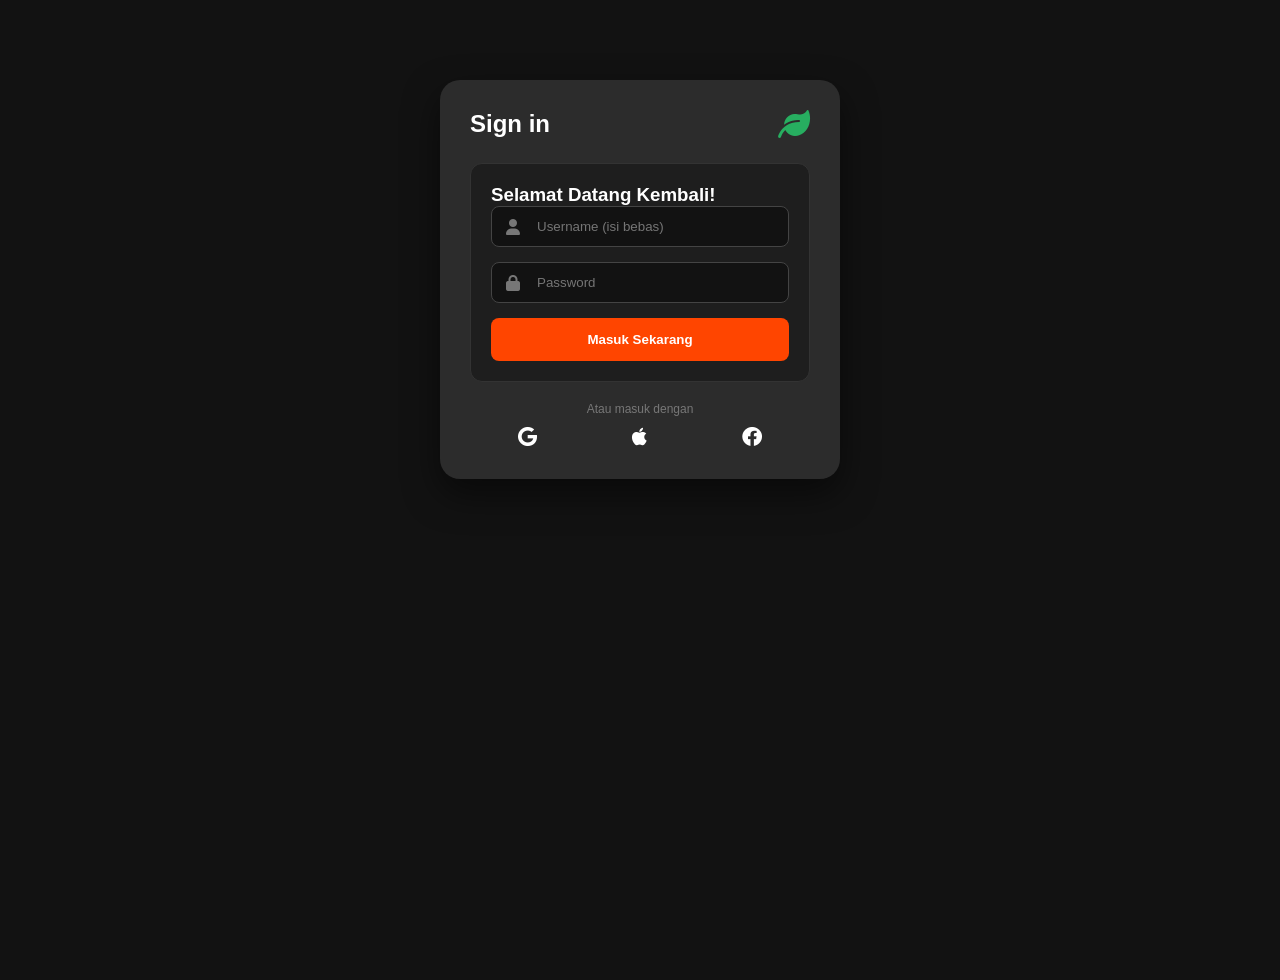
<file: index.html>
<!DOCTYPE html>
<html lang="id">
<head>
    <meta charset="UTF-8">
    <meta name="viewport" content="width=device-width, initial-scale=1.0">
    <title>Login - Warung Sayur Saya</title>
    <link rel="stylesheet" href="style.css">
    <link rel="stylesheet" href="https://cdnjs.cloudflare.com/ajax/libs/font-awesome/6.0.0/css/all.min.css">
</head>
<body>
    <div class="container">
        <div class="login-header">
            <h2>Sign in</h2>
            <i class="fa-solid fa-leaf fa-2xl" style="color: #27ae60;"></i>
        </div>

        <div class="inner-box">
            <h3>Selamat Datang Kembali!</h3>
            <form id="loginForm">
                <div class="input-group">
                    <i class="fas fa-user"></i>
                    <input type="text" id="username" placeholder="Username (isi bebas)" required>
                </div>
                <div class="input-group">
                    <i class="fas fa-lock"></i>
                    <input type="password" id="password" placeholder="Password" required>
                </div>
                <button type="submit" class="btn-orange">Masuk Sekarang</button>
            </form>
        </div>
        
        <div class="social-bar">
            <p style="font-size: 12px; color: #777; width: 100%; text-align: center; margin-bottom: 10px;">Atau masuk dengan</p>
            <div style="display: flex; justify-content: space-around; width: 100%;">
                <a href="#"><i class="fab fa-google"></i></a>
                <a href="#"><i class="fab fa-apple"></i></a>
                <a href="#"><i class="fab fa-facebook"></i></a>
            </div>
        </div>
    </div>

    <script>
        document.getElementById('loginForm').addEventListener('submit', function(e) {
            e.preventDefault();
            const user = document.getElementById('username').value;
            // Simpan data login sederhana ke browser
            localStorage.setItem('isLoggedIn', 'true');
            localStorage.setItem('username', user);
            window.location.href = 'warung.html';
        });
    </script>
</body>
</html>
</file>
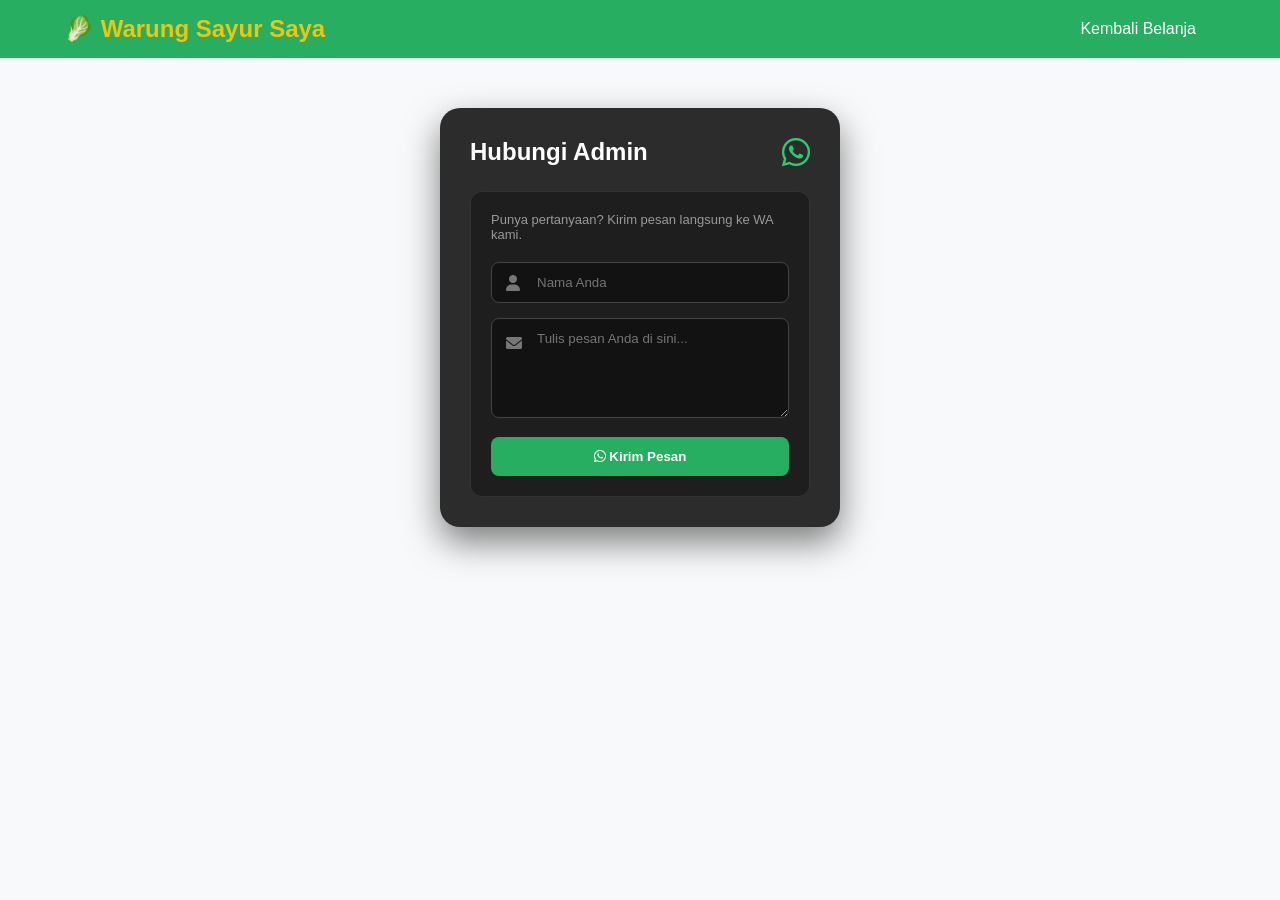
<file: kontak.html>
<!DOCTYPE html>
<html lang="id">
<head>
    <meta charset="UTF-8">
    <meta name="viewport" content="width=device-width, initial-scale=1.0">
    <title>Hubungi Kami - Warung Sayur</title>
    <link rel="stylesheet" href="style.css">
    <link rel="stylesheet" href="https://cdnjs.cloudflare.com/ajax/libs/font-awesome/6.0.0/css/all.min.css">
</head>
<body class="warung-body">

    <nav class="navbar">
        <h2 style="color: #f1c40f;">🥬 Warung Sayur Saya</h2>
        <div>
            <a href="warung.html" style="color: white; text-decoration: none; margin-right: 20px;">Kembali Belanja</a>
        </div>
    </nav>

    <div class="container" style="margin-top: 50px;">
        <div class="login-header">
            <h2 style="color: white;">Hubungi Admin</h2>
            <i class="fab fa-whatsapp fa-2xl" style="color: #2ecc71;"></i>
        </div>

        <div class="inner-box">
            <p style="color: #999; font-size: 13px; margin-bottom: 20px;">Punya pertanyaan? Kirim pesan langsung ke WA kami.</p>
            
            <div class="input-group">
                <i class="fas fa-user"></i>
                <input type="text" id="namaUser" placeholder="Nama Anda" required>
            </div>
            
            <div class="input-group">
                <i class="fas fa-envelope" style="top: 25px;"></i>
                <textarea id="pesanUser" placeholder="Tulis pesan Anda di sini..." style="width: 100%; height: 100px; background: #121212; border: 1px solid #444; border-radius: 8px; color: white; padding: 12px 15px 12px 45px; outline: none;"></textarea>
            </div>

            <button onclick="kirimPesan()" class="btn-buy" style="background: #27ae60;">
                <i class="fab fa-whatsapp"></i> Kirim Pesan
            </button>
        </div>
    </div>

    <script>
        function kirimPesan() {
            const nama = document.getElementById('namaUser').value;
            const pesan = document.getElementById('pesanUser').value;
            const phone = "6289630435961";

            if(nama === "" || pesan === "") {
                alert("Isi nama dan pesan dulu ya!");
                return;
            }

            const teks = `*TANYA ADMIN*\nNama: ${nama}\nPesan: ${pesan}`;
            window.open(`https://wa.me/${phone}?text=${encodeURIComponent(teks)}`, '_blank');
        }
    </script>
</body>
</html>
</file>
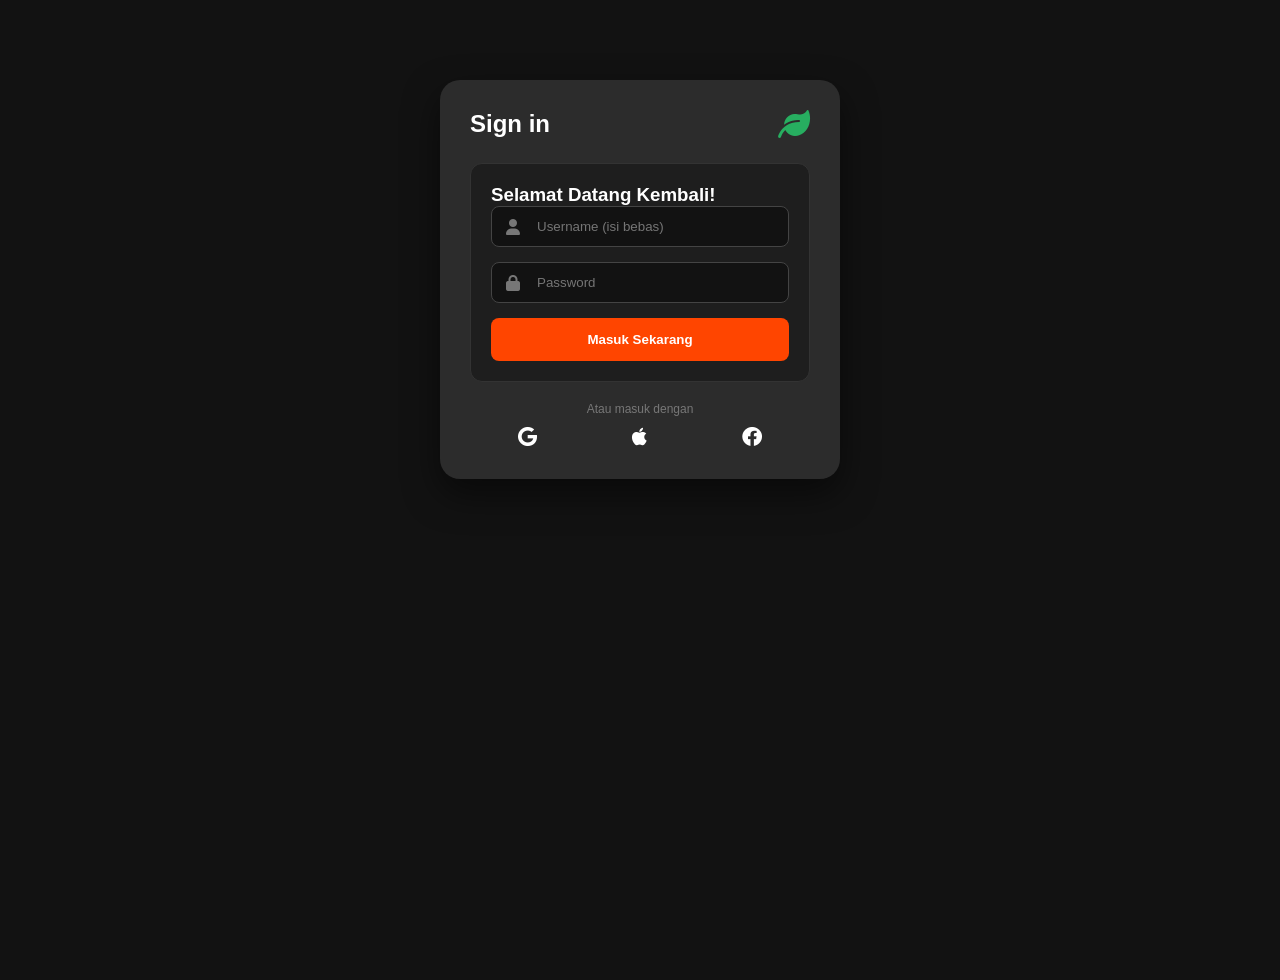
<file: warung.html>
<!DOCTYPE html>
<html lang="id">
<head>
    <meta charset="UTF-8">
    <meta name="viewport" content="width=device-width, initial-scale=1.0">
    <title>Pasar Segar - Belanja Sayur</title>
    <link rel="stylesheet" href="style.css">
    <link rel="stylesheet" href="https://cdnjs.cloudflare.com/ajax/libs/font-awesome/6.0.0/css/all.min.css">
</head>
<body class="warung-body">

    <nav class="navbar">
        <h2 style="color: #f1c40f;">🥬 Warung Sayur Saya</h2>
        <div class="nav-right">
            <a href="kontak.html" style="color: white; text-decoration: none; margin-right: 20px; font-weight: 500;">Hubungi Kami</a>
            <span id="userDisplay" style="margin-right: 15px; font-weight: bold;"></span>
            <button onclick="logout()" class="btn-logout">Logout</button>
        </div>
    </nav>

    <div class="hero-section">
        <h1>Sayuran Organik Langsung ke Rumah</h1>
        <p>Gunakan kode voucher: <strong style="color: #f1c40f;">SAYURHEMAT</strong> untuk diskon Rp 2.000!</p>
        <div class="voucher-box">
            <input type="text" id="voucherInput" placeholder="Masukkan Kode Voucher">
            <button onclick="applyVoucher()">Gunakan</button>
        </div>
        <p id="voucherMsg" style="margin-top: 10px; font-weight: bold;"></p>
    </div>

    <div class="product-grid">
        <div class="card">
            <div class="badge">Terlaris</div>
            <div class="emoji">🥦</div>
            <h3>Brokoli Segar</h3>
            <p class="price">Rp 10.000</p>
            <button class="btn-buy" onclick="checkout('Brokoli Segar', 10000)">
                <i class="fab fa-whatsapp"></i> Beli Sekarang
            </button>
        </div>
        <div class="card">
            <div class="emoji">Carrot 🥕</div>
            <h3>Wortel Manis</h3>
            <p class="price">Rp 8.000</p>
            <button class="btn-buy" onclick="checkout('Wortel Manis', 8000)">
                <i class="fab fa-whatsapp"></i> Beli Sekarang
            </button>
        </div>
        <div class="card">
            <div class="emoji">🍅</div>
            <h3>Tomat Merah</h3>
            <p class="price">Rp 5.000</p>
            <button class="btn-buy" onclick="checkout('Tomat Merah', 5000)">
                <i class="fab fa-whatsapp"></i> Beli Sekarang
            </button>
        </div>
    </div>

    <script>
        // Cek apakah sudah login
        if (localStorage.getItem('isLoggedIn') !== 'true') {
            window.location.href = 'index.html';
        }

        document.getElementById('userDisplay').innerText = "Halo, " + localStorage.getItem('username');

        let discount = 0;

        function applyVoucher() {
            const code = document.getElementById('voucherInput').value;
            if (code === "SAYURHEMAT") {
                discount = 2000;
                document.getElementById('voucherMsg').innerText = "Voucher Berhasil! Diskon Rp 2.000 aktif.";
                document.getElementById('voucherMsg').style.color = "#2ecc71";
            } else {
                alert("Kode voucher salah!");
            }
        }

        function checkout(item, price) {
            const total = price - discount;
            const user = localStorage.getItem('username');
            const phone = "6289630435961"; // Nomor kamu dalam format 62
            
            const message = `*PESANAN BARU - WARUNG SAYUR*\n` +
                            `--------------------------\n` +
                            `👤 Nama: ${user}\n` +
                            `🥦 Produk: ${item}\n` +
                            `💰 Harga: Rp ${price}\n` +
                            `🎁 Diskon: Rp ${discount}\n` +
                            `✅ *Total Bayar: Rp ${total}*`;
            
            window.open(`https://wa.me/${phone}?text=${encodeURIComponent(message)}`, '_blank');
        }

        function logout() {
            localStorage.clear();
            window.location.href = 'index.html';
        }
    </script>
</body>
</html>
</file>
<file: style.css>
/* RESET */
* {
    margin: 0;
    padding: 0;
    box-sizing: border-box;
    font-family: 'Inter', sans-serif;
}

body {
    background-color: #121212;
    min-height: 100vh;
    color: #ffffff;
}

/* HALAMAN LOGIN */
.container {
    background-color: #2c2c2c;
    width: 90%;
    max-width: 400px;
    padding: 30px;
    border-radius: 20px;
    box-shadow: 0 15px 35px rgba(0,0,0,0.5);
    margin: 80px auto;
}

.login-header {
    display: flex;
    justify-content: space-between;
    align-items: center;
    margin-bottom: 25px;
}

.inner-box {
    background-color: #1e1e1e;
    padding: 20px;
    border-radius: 12px;
    border: 1px solid #333;
}

.input-group {
    position: relative;
    margin-bottom: 15px;
}

.input-group i {
    position: absolute;
    left: 15px;
    top: 50%;
    transform: translateY(-50%);
    color: #777;
}

.input-group input {
    width: 100%;
    background: #121212;
    border: 1px solid #444;
    padding: 12px 15px 12px 45px;
    border-radius: 8px;
    color: white;
    outline: none;
}

/* WARUNG & CATALOG */
.warung-body { background-color: #f8f9fa; color: #333; }

.navbar {
    background: #27ae60;
    padding: 15px 5%;
    display: flex;
    justify-content: space-between;
    align-items: center;
    color: white;
    position: sticky;
    top: 0;
    z-index: 1000;
}

.hero-section {
    text-align: center;
    padding: 60px 20px;
    background: linear-gradient(rgba(0,0,0,0.7), rgba(0,0,0,0.7)), url('https://images.unsplash.com/photo-1542838132-92c53300491e?w=1000');
    background-size: cover;
    background-position: center;
    color: white;
}

.voucher-box input {
    padding: 10px;
    border-radius: 5px 0 0 5px;
    border: none;
    width: 200px;
}

.voucher-box button {
    padding: 10px 20px;
    background: #f1c40f;
    border: none;
    border-radius: 0 5px 5px 0;
    cursor: pointer;
    font-weight: bold;
}

.product-grid {
    display: grid;
    grid-template-columns: repeat(auto-fit, minmax(280px, 1fr));
    gap: 25px;
    padding: 40px 5%;
}

.card {
    background: white;
    padding: 25px;
    border-radius: 15px;
    box-shadow: 0 10px 20px rgba(0,0,0,0.05);
    text-align: center;
    position: relative;
    transition: 0.3s;
}

.card:hover { transform: translateY(-10px); }

.badge {
    position: absolute;
    top: 10px;
    right: 10px;
    background: #e74c3c;
    color: white;
    padding: 4px 10px;
    border-radius: 5px;
    font-size: 11px;
}

.emoji { font-size: 60px; margin-bottom: 15px; }

.price { font-size: 22px; font-weight: bold; color: #27ae60; margin: 10px 0; }

/* TOMBOL */
.btn-orange {
    width: 100%;
    background: #ff4500;
    color: white;
    border: none;
    padding: 14px;
    border-radius: 8px;
    font-weight: bold;
    cursor: pointer;
}

.btn-buy {
    width: 100%;
    background: #27ae60;
    color: white;
    border: none;
    padding: 12px;
    border-radius: 8px;
    font-weight: bold;
    cursor: pointer;
}

.btn-logout {
    background: #e74c3c;
    color: white;
    border: none;
    padding: 8px 15px;
    border-radius: 5px;
    cursor: pointer;
}

.social-bar {
    margin-top: 20px;
    text-align: center;
}

.social-bar a {
    color: white;
    margin: 0 10px;
    font-size: 20px;
}
</file>
